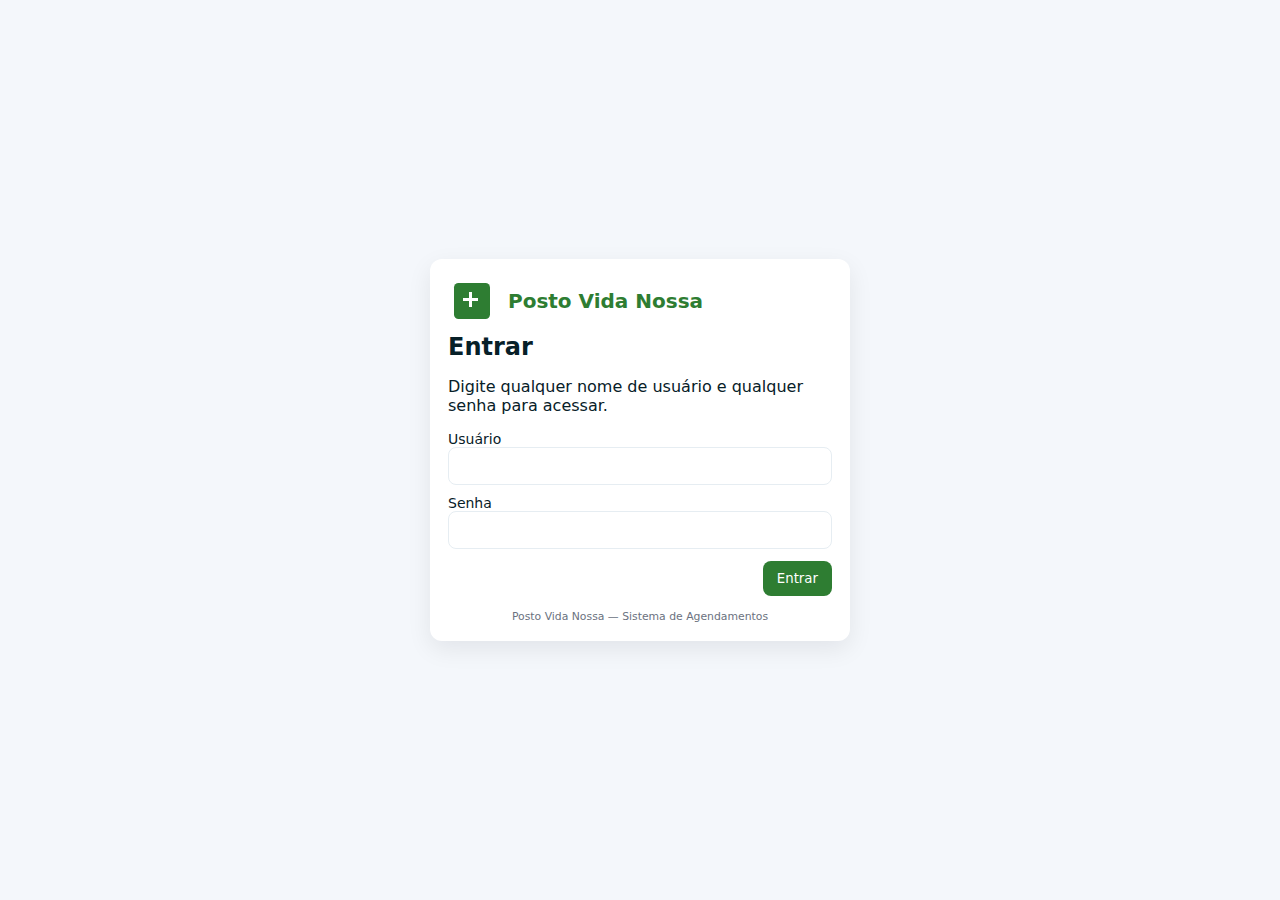
<file: Posto-Vida-Nossa(PROJETO)/index.html>
<!doctype html>
<html lang="pt-BR">
<head>
  <meta charset="utf-8" />
  <meta name="viewport" content="width=device-width,initial-scale=1"/>
  <title>Posto Vida Nossa — Login</title>
  <link rel="stylesheet" href="css/style.css">
</head>
<body class="bg">
  <main class="centered">
    <div class="card login-card">
      <div class="brand">
        <img src="img/icon.svg" alt="Ícone" class="brand-icon">
        <h1>Posto Vida Nossa</h1>
      </div>
      <h2>Entrar</h2>
      <p>Digite qualquer nome de usuário e qualquer senha para acessar.</p>
      <form id="login-form">
        <label>Usuário
          <input id="username" autocomplete="username" required>
        </label>
        <label>Senha
          <input id="password" type="password" autocomplete="current-password" required>
        </label>
        <div class="actions">
          <button type="submit">Entrar</button>
        </div>
      </form>
      <footer class="login-footer">
        <small>Posto Vida Nossa — Sistema de Agendamentos</small>
      </footer>
    </div>
  </main>
  <script src="js/login.js"></script>
</body>
</html>
</file>
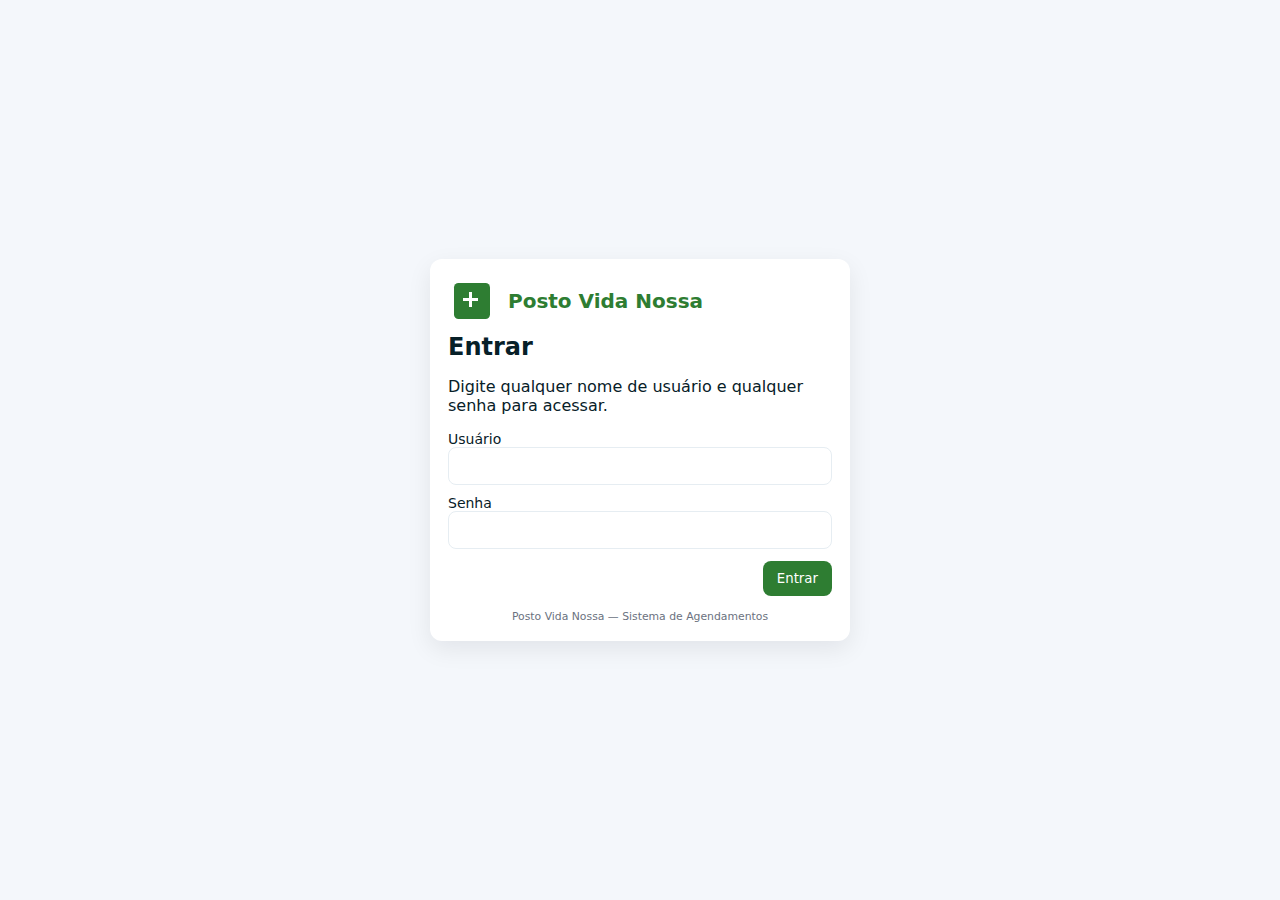
<file: Posto-Vida-Nossa(PROJETO)/dashboard.html>
<!doctype html>
<html lang="pt-BR">
<head>
  <meta charset="utf-8" />
  <meta name="viewport" content="width=device-width,initial-scale=1"/>
  <title>Posto Vida Nossa — Dashboard</title>
  <link rel="stylesheet" href="css/style.css">
</head>
<body>
  <div class="layout">
    <aside class="sidebar">
      <div class="logo">
        <img src="img/icon.svg" alt="ícone">
        <div>
          <h3>Posto Vida Nossa</h3>
          <small>Sistema de Agendamentos</small>
        </div>
      </div>

      <nav class="nav" id="nav-menu">
        <button data-target="dashboard" class="active">Dashboard</button>
        <button data-target="agendamentos">Agendamentos</button>
        <button data-target="pacientes">Pacientes</button>
        <button id="btn-logout">Sair</button>
      </nav>

      <div style="margin-top:auto;color:rgba(255,255,255,0.8);font-size:13px">
        © Posto Vida Nossa
      </div>
    </aside>

    <main class="main">
      <div id="dashboard" class="card section">
        <h2>Bem-vindo ao painel do Posto Vida Nossa!</h2>
        <p>Resumo rápido das operações do posto e indicadores gerais.</p>
        <div class="card">
          <h3>Indicadores (simulados)</h3>
          <p>Pacientes cadastrados: <strong id="count-pacientes">12</strong></p>
          <p>Agendamentos totais: <strong id="count-agendamentos">8</strong></p>
          <p>Agendamentos próximos: <strong id="count-proximos">3</strong></p>
        </div>
      </div>

      <div id="agendamentos" class="card section" style="display:none">
        <h2>Agendamentos</h2>
        <p>Aqui você pode visualizar e gerenciar os agendamentos do posto.</p>
        <table style="width:100%;border-collapse:collapse">
          <thead>
            <tr style="text-align:left"><th>Paciente</th><th>Data</th><th>Hora</th><th>Motivo</th></tr>
          </thead>
          <tbody>
            <tr><td>Maria Silva</td><td>2025-11-10</td><td>09:00</td><td>Consulta Geral</td></tr>
            <tr><td>João Souza</td><td>2025-11-11</td><td>10:30</td><td>Retorno</td></tr>
            <tr><td>Aline Costa</td><td>2025-11-12</td><td>14:00</td><td>Vacinação</td></tr>
          </tbody>
        </table>
      </div>

      <div id="pacientes" class="card section" style="display:none">
        <h2>Pacientes</h2>
        <p>Lista de pacientes cadastrados no sistema (dados simulados).</p>
        <ul>
          <li>Maria Silva — CPF: 000.000.000-00 — (11) 99999-0000</li>
          <li>João Souza — CPF: 111.111.111-11 — (11) 98888-1111</li>
          <li>Aline Costa — CPF: 222.222.222-22 — (11) 97777-2222</li>
        </ul>
      </div>

      <footer class="footer">
        Posto Vida Nossa — Sistema de Agendamentos
      </footer>
    </main>
  </div>

  <script src="js/dashboard.js"></script>
</body>
</html>
</file>
<file: Posto-Vida-Nossa(PROJETO)/css/style.css>
:root{
  --primary:#2E7D32;
  --accent:#1976D2;
  --bg:#f4f7fb;
  --card:#ffffff;
  --muted:#6b7280;
}
*{box-sizing:border-box;font-family:Inter, system-ui, -apple-system, 'Segoe UI', Roboto, Arial;}
body{margin:0;background:var(--bg);color:#072028}
.centered{min-height:100vh;display:flex;align-items:center;justify-content:center;padding:20px}
.card{background:var(--card);border-radius:12px;box-shadow:0 8px 24px rgba(2,6,23,0.08);padding:18px}
.login-card{width:420px;max-width:92%}
.brand{display:flex;gap:12px;align-items:center;margin-bottom:8px}
.brand-icon{width:48px;height:48px}
h1{margin:0;font-size:20px;color:var(--primary)}
h2{margin-top:6px;margin-bottom:8px}
label{display:block;margin-bottom:10px;font-size:14px}
input{width:100%;padding:10px;border:1px solid #e6edf2;border-radius:8px;font-size:14px}
.actions{margin-top:12px;text-align:right}
button{background:var(--primary);border:none;color:white;padding:10px 14px;border-radius:8px;cursor:pointer}
.login-footer{margin-top:12px;text-align:center;color:var(--muted);font-size:13px}
/* Dashboard layout */
.layout{display:flex;min-height:100vh}
.sidebar{width:260px;background:linear-gradient(180deg,var(--primary),var(--accent));color:white;padding:20px;display:flex;flex-direction:column;gap:18px}
.sidebar .logo{display:flex;align-items:center;gap:10px}
.sidebar .logo img{width:40px;height:40px}
.sidebar h3{margin:0;font-size:18px}
.nav{display:flex;flex-direction:column;gap:8px}
.nav button{background:transparent;border:none;color:white;text-align:left;padding:10px;border-radius:8px;cursor:pointer;font-size:15px}
.nav button.active{background:rgba(255,255,255,0.08)}
.main{flex:1;padding:24px;background:var(--bg)}
.card.section{margin-bottom:16px}
.footer{padding:12px;text-align:center;color:var(--muted);font-size:13px}
@media(max-width:800px){.sidebar{display:none}.layout{flex-direction:column}}
</file>
